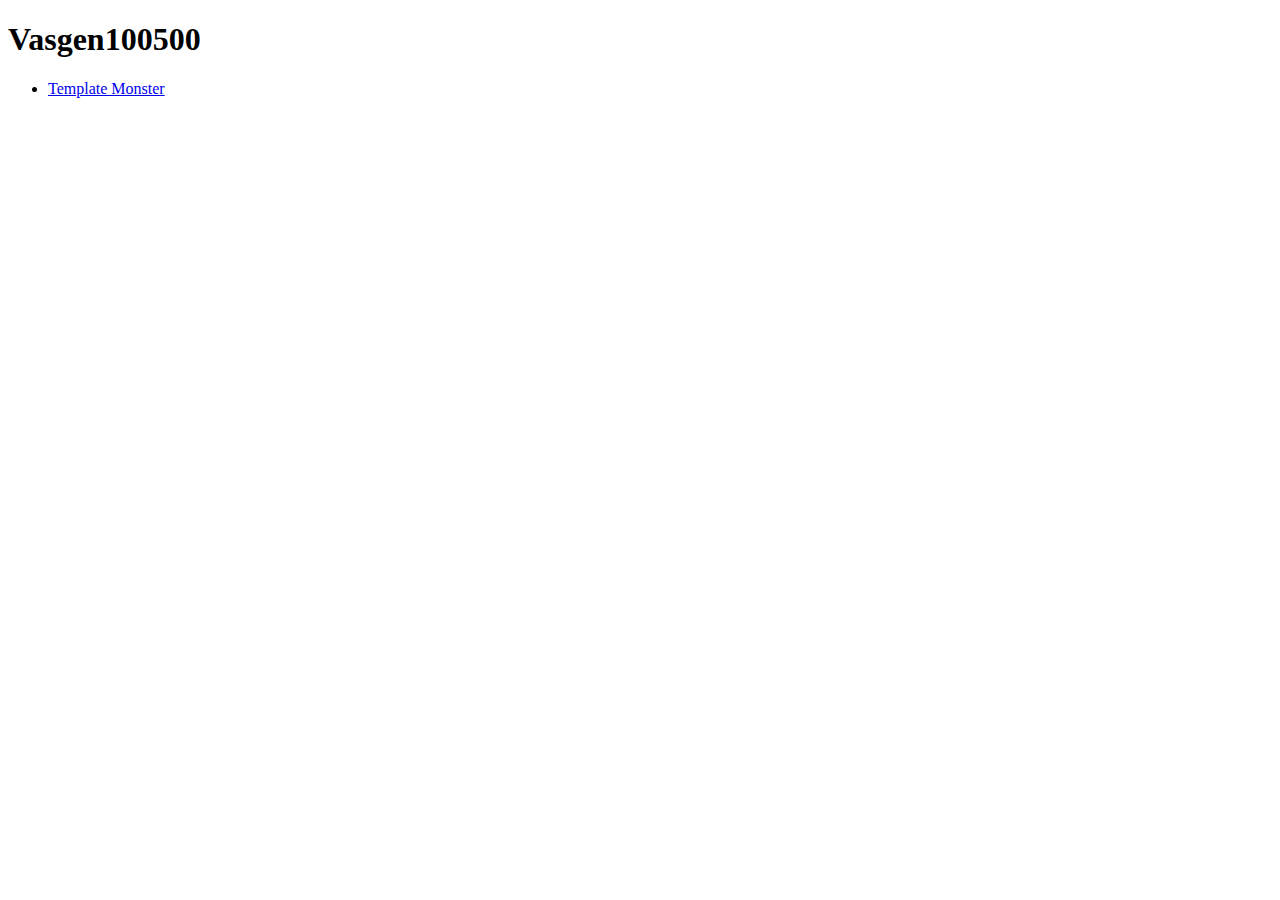
<file: index.html>
<!DOCTYPE html>
<html lang="en">
<head>
    <meta charset="UTF-8">
    <title>Vasgen100500</title>
</head>
<body>
    <h1>Vasgen100500</h1>
    <ul>
        <li>
            <a href="./TemplateMonster/main.html">Template Monster</a>
        </li>
    </ul>
</body>
</html>
</file>
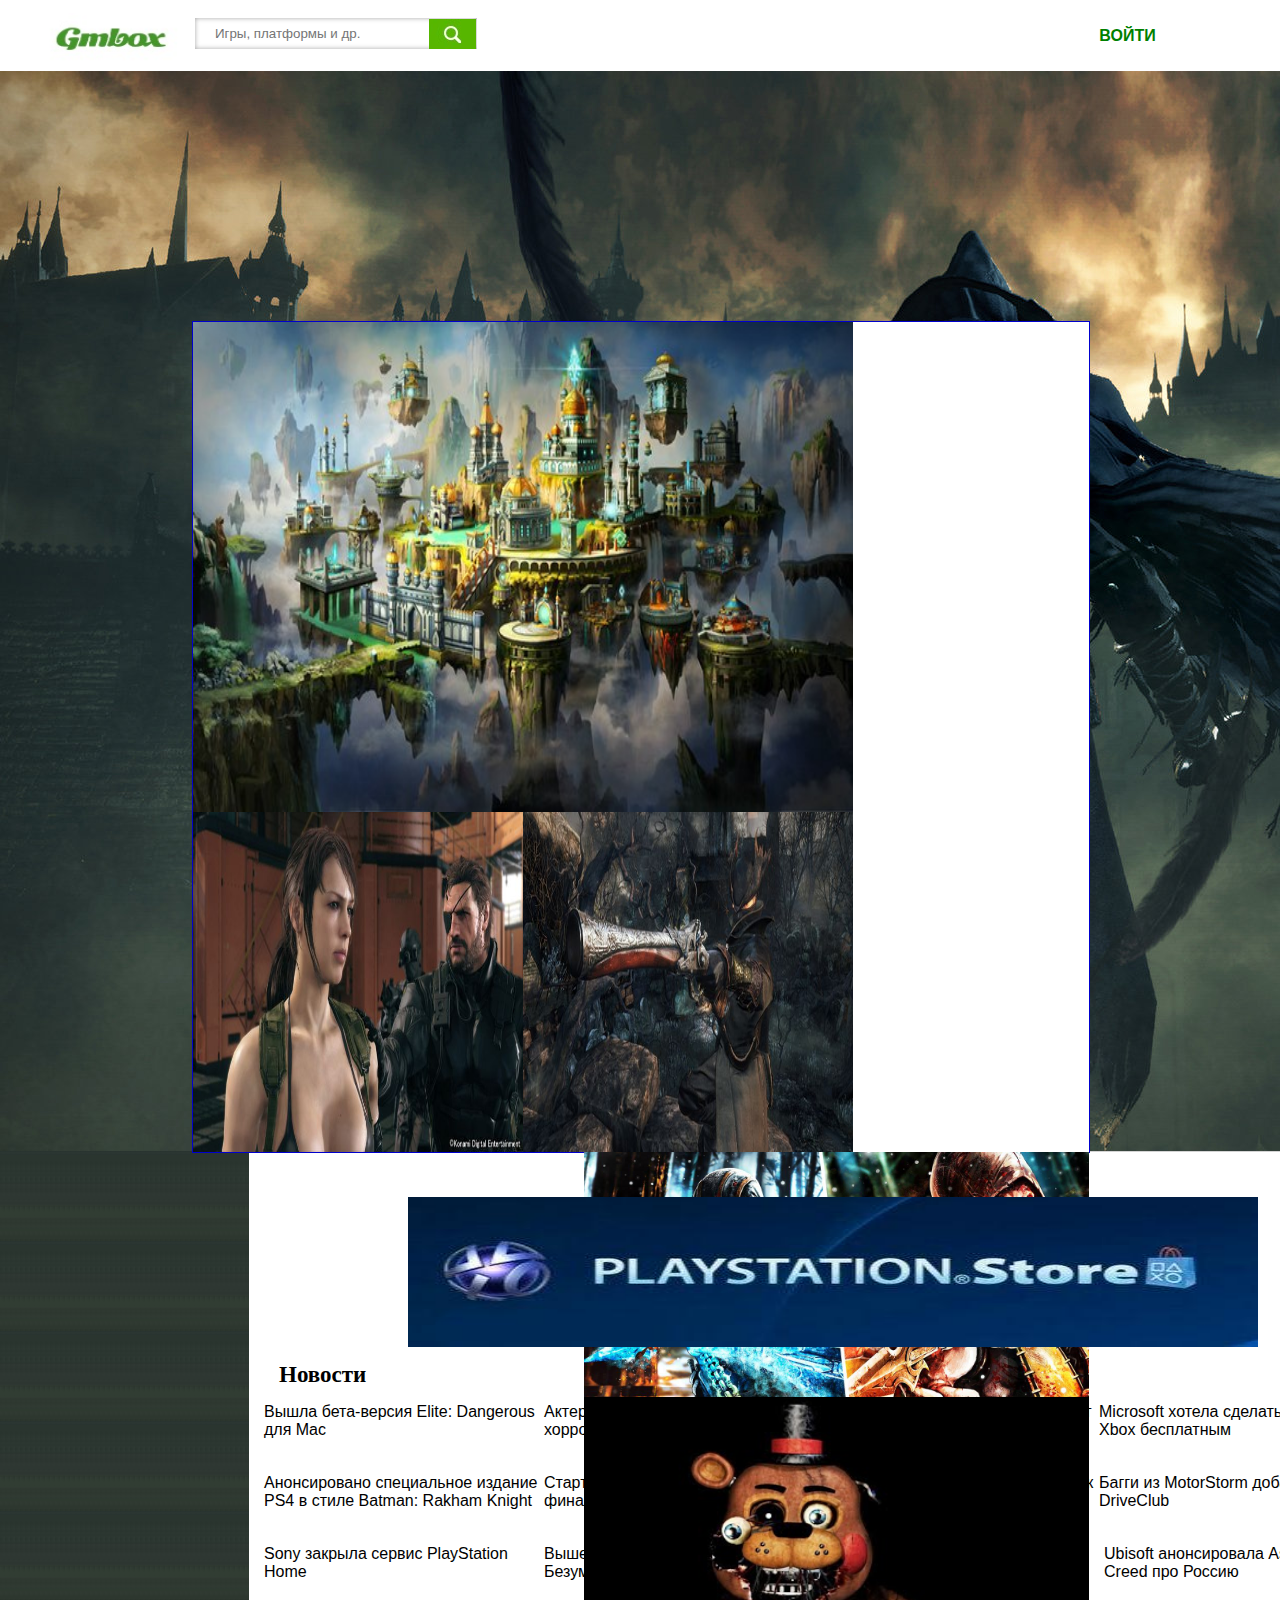
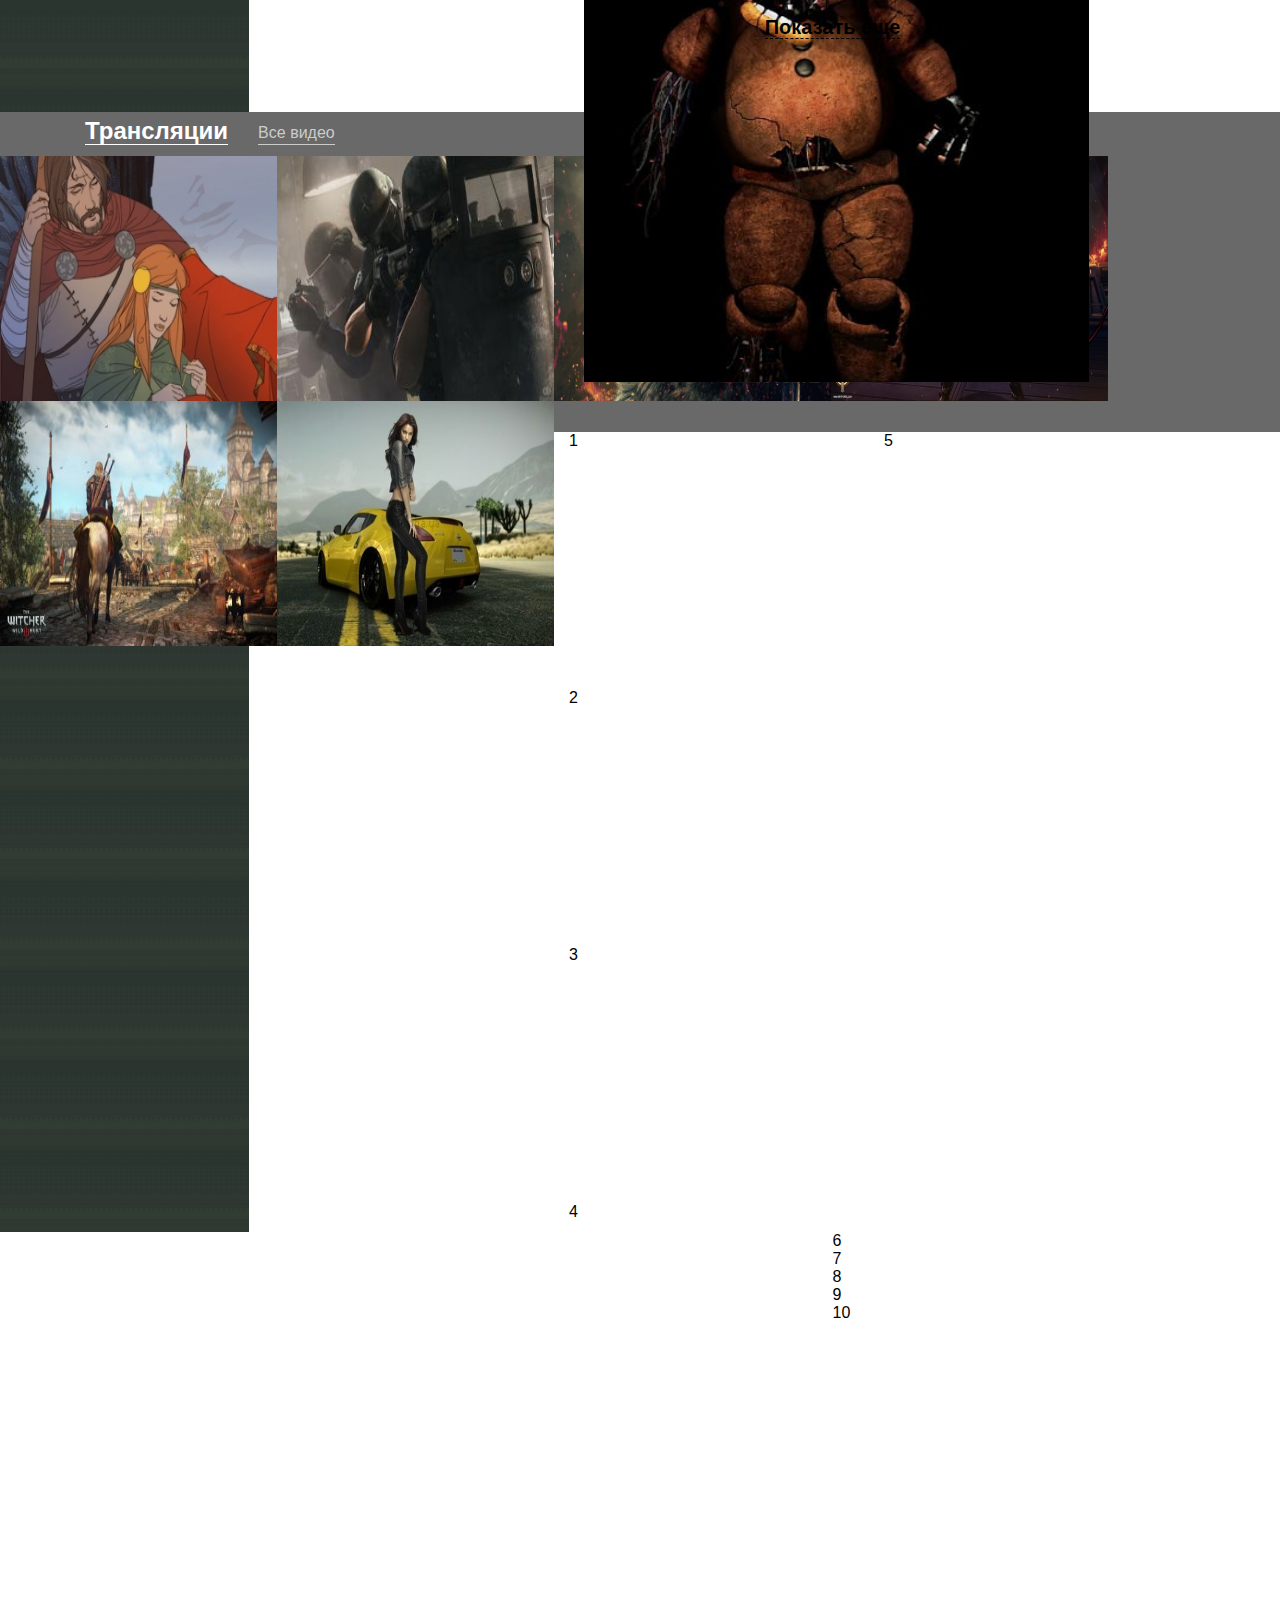
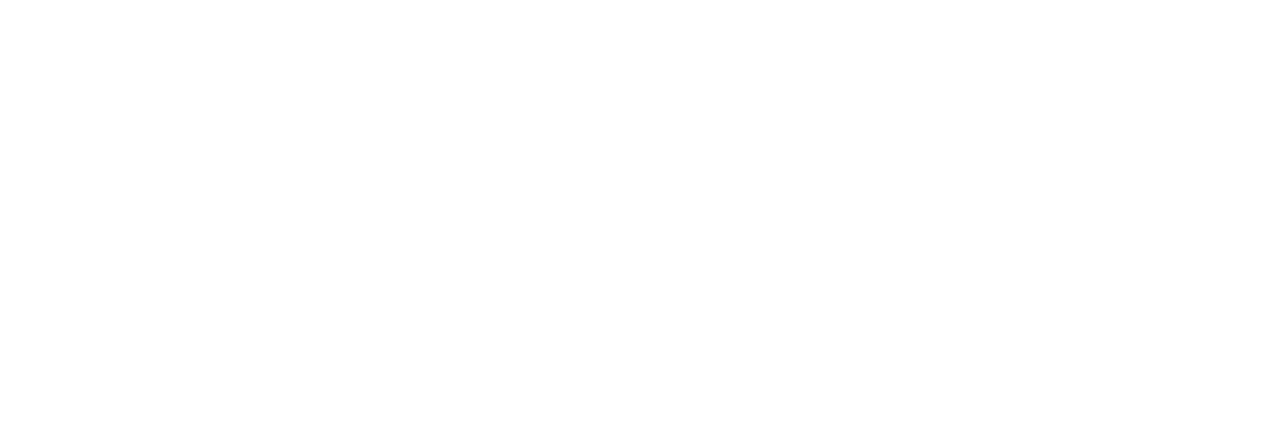
<file: html/kirka.html>
<!DOCTYPE html PUBLIC "-//W3C//DTD XHTML 1.0 Transitional//EN" "http://www.w3.org/TR/xhtml1/DTD/xhtml1-transitional.dtd">
<html>
<head>
<link rel="stylesheet" type="text/css" href="../styles/style.css" />
<meta http-equiv="Content-Type" content="text/html; charset=utf-8" />
<title>gmbox.ru</title>
</head>
<body>
    <div class="header">
        <div class="left">
        <div class="logo"><img src="../img/logo.jpg" /></div>
    </div>
        <div class="cent">
        <div class="form">
            <input type="search" placeholder="Игры, платформы и др." name="q">
            <input type="submit" value="">
        </div>
    </div>
    <div class="right">
        <div class="button"><a href="#">ВОЙТИ</a></div>
    </div>
    </div>
<div class="little-body">
    <div class="body">
    <div class="frm">
        <div class="content-form">
            <div class="c1">
                <div class="b1"><img src="../img/heroes.jpg" /></div>
                <div class="b2"><img src="../img/mgs.jpg"/></div>
                <div class="b3"><img src="../img/bb.jpg" /></div>
            </div>
            <div class="c2">
                <div class="b4"><img src="../img/mk.jpg" /></div>
                <div class="b5"><img src="../img/fred.jpg" /></div>
            </div>
        </div>
    </div>
    </div>
    </div>
    <div class="mid">
        <div class="ul">
            <div class="bot"><img src="../img/ps.jpg" /></div>
            <p>Новости</p>
                <div class="li_1">Вышла бета-версия Elite: Dangerous для Mac</div>
                <div class="li_2">Актеры из Silent Hill 2 озвучат героев хоррора Forgotten Memories</div>
                <div class="li_3">EB Games рассказала, когда выйдут дополнения к Mortal Kombat X</div>
                <div class="li_4">Microsoft хотела сделать первый Xbox бесплатным</div>
                <div class="li_5">Анонсировано специальное издание PS4 в стиле Batman: Rakham Knight</div>
                <div class="li_6">Стартовал закрытый бета-тест финальной главы Stacraft 2</div>
                <div class="li_7">Меч предназначения в игре Ведьмак 3: Дикая охота</div>
                <div class="li_8">Багги из MotorStorm добавили в DriveClub</div>
                <div class="li_9">Sony закрыла сервис PlayStation Home</div>
                <div class="li_10">Вышел финальный трейлер фильма Безумный Макс: Дорога ярости</div>
                <div class="li_11">World of Tanks: Xbox 360 Edition вышла на околоземную орбиту</div>
                <div class="li_12">Ubisoft анонсировала Assassin's Creed про Россию</div>
            <div class="show"><a href="#">Показать еще</a></div>
            </div>
        <div class="continue">
            <div class="tform">
                <div class="text_1"><a href="#">Трансляции</a></div>
                <div class="text_2"><a href="#">Все видео</a></div>
            </div>
            <div class="pictures">
                <div class="archive"><img src="../img/img.jpg" /></div>
                <div class="archive"><img src="../img/img_2.jpg" /></div>
                <div class="archive"><img src="../img/img_3.jpg" /></div>
                <div class="archive"><img src="../img/img_4.jpg" /></div>
                <div class="archive"><img src="../img/img_5.jpg" /></div>
                <div class="archive"><img src="../img/img_6.jpg" /></div>
            </div>
        </div>
        </div>
    <div class="next_body">
        <div class="ul_2">
            <div class="left_column">
                <div class="show_1">1</div>
                <div class="show_2">2</div>
                <div class="show_3">3</div>
                <div class="show_4">4</div>
                <div class="show_5">5</div>
            </div>
            <div class="right_column">
                <div class="show_6">6</div>
                <div class="show_7">7</div>
                <div class="show_8">8</div>
                <div class="show_9">9</div>
                <div class="show_10">10</div>
            </div>
        </div>
    </div>
    </div>
</div>
</body>
</html>
</file>
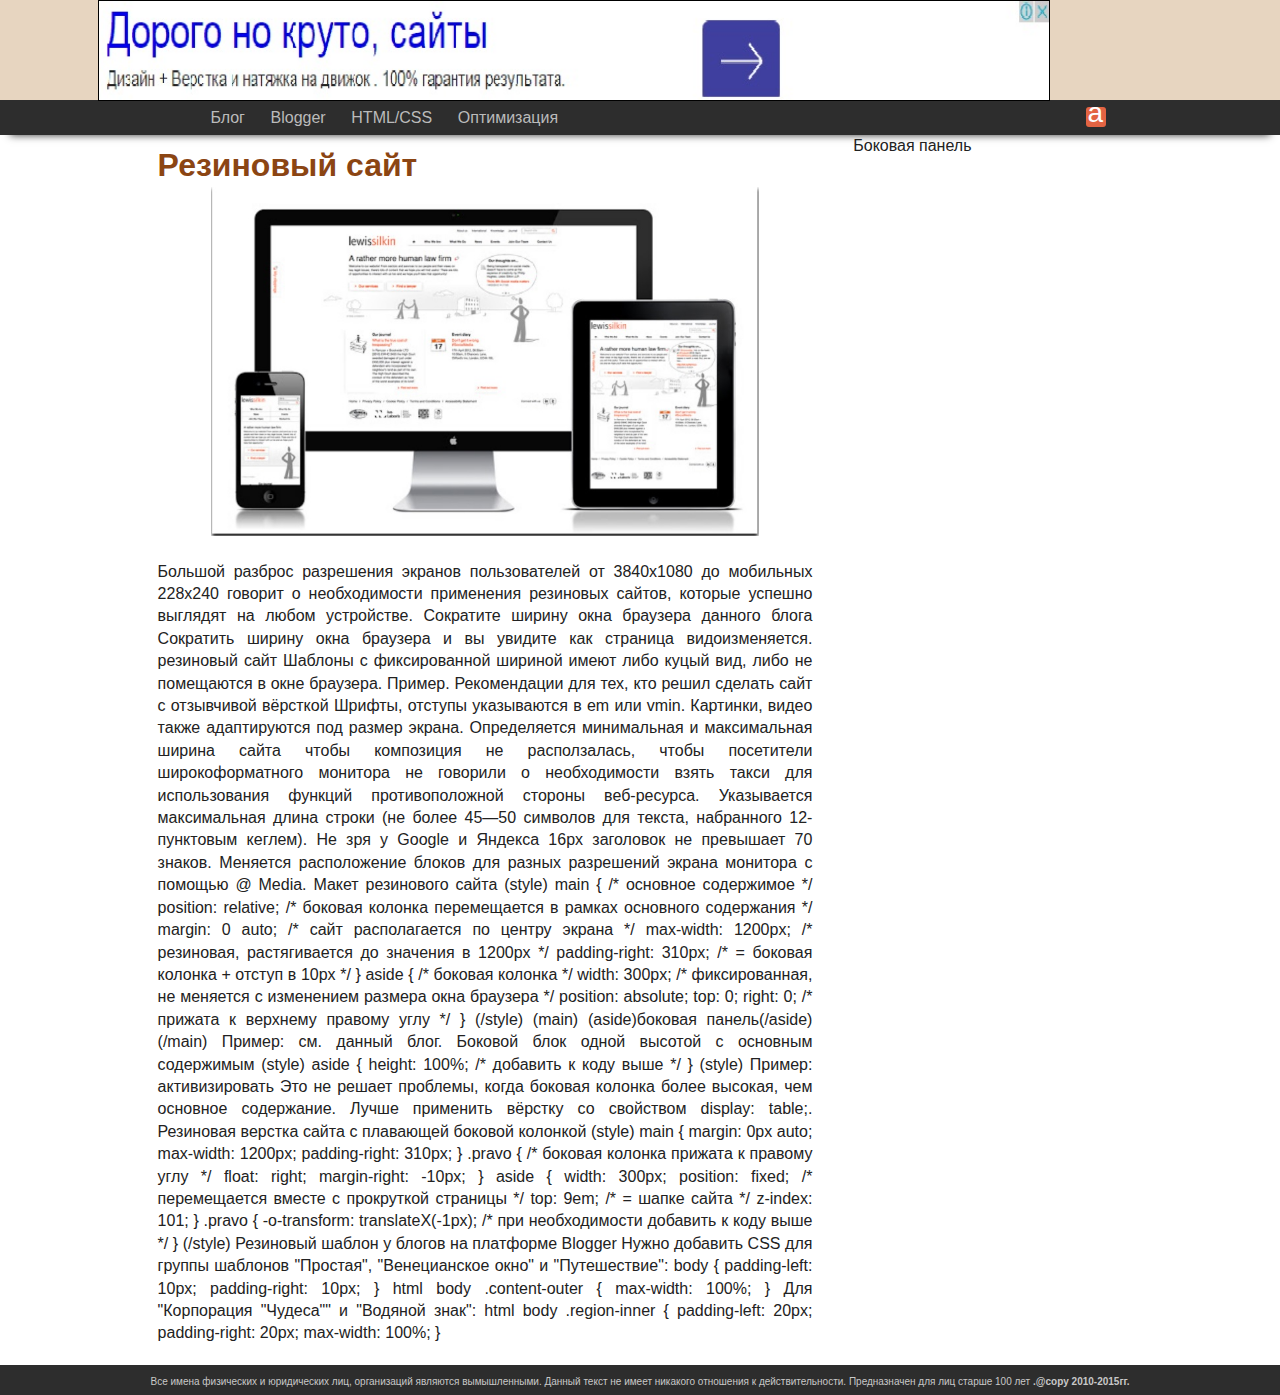
<file: html/practic.html>
<!DOCTYPE html PUBLIC "-//W3C//DTD XHTML 1.0 Transitional//EN" "http://www.w3.org/TR/xhtml1/DTD/xhtml1-transitional.dtd">
<html>
<head>
<link rel="stylesheet" type="text/css" href="../styles/styles.css"     />
<link rel="stylesheet" type="media/screen" href="../styles/styles.css" />
<meta http-equiv="Content-Type" content="text/html; charset=utf-8"     />
<meta name="viewport" content="width=device-width, initial-scale=1.0">
<title>practic</title>
</head>
<body>
<div class="mine_body">
    <div class="header">
        <div class="header_section">
            <div class="section_left">
                <a href="*">Шпаргалка <br>блоггера</br></a>
            </div>
        <div class="show">
            <img src="../img/show.jpg" />
            </div>
        </div>
    </div>

    <div class="main">
        <div class="main_section">
            <div class="blog">
                <h1>Резиновый сайт</h1>
                <div class="image_screen">
                    <img src="../img/screen.jpg" />
                </div>
                Большой разброс разрешения экранов пользователей от 3840x1080 до мобильных 228x240 говорит о необходимости применения резиновых сайтов, которые успешно выглядят на любом устройстве. Сократите ширину окна браузера данного блога Сократить ширину окна браузера и вы увидите как страница видоизменяется. резиновый сайт Шаблоны с фиксированной шириной имеют либо куцый вид, либо не помещаются в окне браузера. Пример.

                Рекомендации для тех, кто решил сделать сайт с отзывчивой вёрсткой

                Шрифты, отступы указываются в em или vmin.
                Картинки, видео также адаптируются под размер экрана.
                Определяется минимальная и максимальная ширина сайта чтобы композиция не расползалась, чтобы посетители широкоформатного монитора не говорили о необходимости взять такси для использования функций противоположной стороны веб-ресурса.
                Указывается максимальная длина строки (не более 45—50 символов для текста, набранного 12-пунктовым кеглем). Не зря у Google и Яндекса 16px заголовок не превышает 70 знаков.
                Меняется расположение блоков для разных разрешений экрана монитора с помощью @ Media.
                Макет резинового сайта

                (style)
                    main { /* основное содержимое */
                        position: relative; /* боковая колонка перемещается в рамках основного содержания */
                        margin: 0 auto; /* сайт располагается по центру экрана */
                        max-width: 1200px; /* резиновая, растягивается до значения в 1200px */
                        padding-right: 310px; /* = боковая колонка + отступ в 10px */
                    }
                    aside { /* боковая колонка */
                        width: 300px; /* фиксированная, не меняется с изменением размера окна браузера */
                        position: absolute; top: 0; right: 0; /* прижата к верхнему правому углу */
                    }
                    (/style)

                (main)
                    (aside)боковая панель(/aside)
                (/main)
                Пример: см. данный блог.

                Боковой блок одной высотой с основным содержимым

                (style)
                    aside {
                        height: 100%; /* добавить к коду выше */
                    }
                    (style)
                Пример: активизировать

                Это не решает проблемы, когда боковая колонка более высокая, чем основное содержание. Лучше применить вёрстку со свойством display: table;.

                Резиновая верстка сайта с плавающей боковой колонкой

                (style)
                    main {
                        margin: 0px auto;
                        max-width: 1200px;
                        padding-right: 310px;
                    }
                    .pravo { /* боковая колонка прижата к правому углу */
                        float: right;
                        margin-right: -10px;
                    }
                    aside {
                        width: 300px;
                        position: fixed; /* перемещается вместе с прокруткой страницы */
                        top: 9em; /* = шапке сайта */
                        z-index: 101;
                    }

                    .pravo {
                        -o-transform: translateX(-1px); /* при необходимости добавить к коду выше */
                    }
                (/style)
                Резиновый шаблон у блогов на платформе Blogger

                Нужно добавить CSS для группы шаблонов "Простая", "Венецианское окно" и "Путешествие":

                body {
                padding-left: 10px;
                padding-right: 10px;
                }
                html body .content-outer {
                max-width: 100%;
                }
                Для "Корпорация "Чудеса"" и "Водяной знак":
                html body .region-inner {
                padding-left: 20px;
                padding-right: 20px;
                max-width: 100%;
                }
            </div>
                <nav>
                    <div class="ul">
                        <div class="li"><a href="*"> Блог </a></div>
                        <div class="li"><a href="*"> Blogger </a></div>
                        <div class="li"><a href="*"> HTML/CSS </a></div>
                        <div class="li"><a href="*"> Оптимизация </a></div>
                    </div>
                </nav>

        </div>
        <div class="aside">

            <a>Боковая панель</a>

        <div class="sidebar_section">

            <a class="link">a</a>

        </div>

        </div>
</div>
<div class="footer">
    <div class="copyright">
        Все имена физических и юридических лиц, организаций являются вымышленными. Данный текст не имеет никакого отношения к действительности. Предназначен для лиц старше 100 лет <b>.@copy 2010-2015гг.</b>
    </div>
</div>
</body>
</html>
</file>
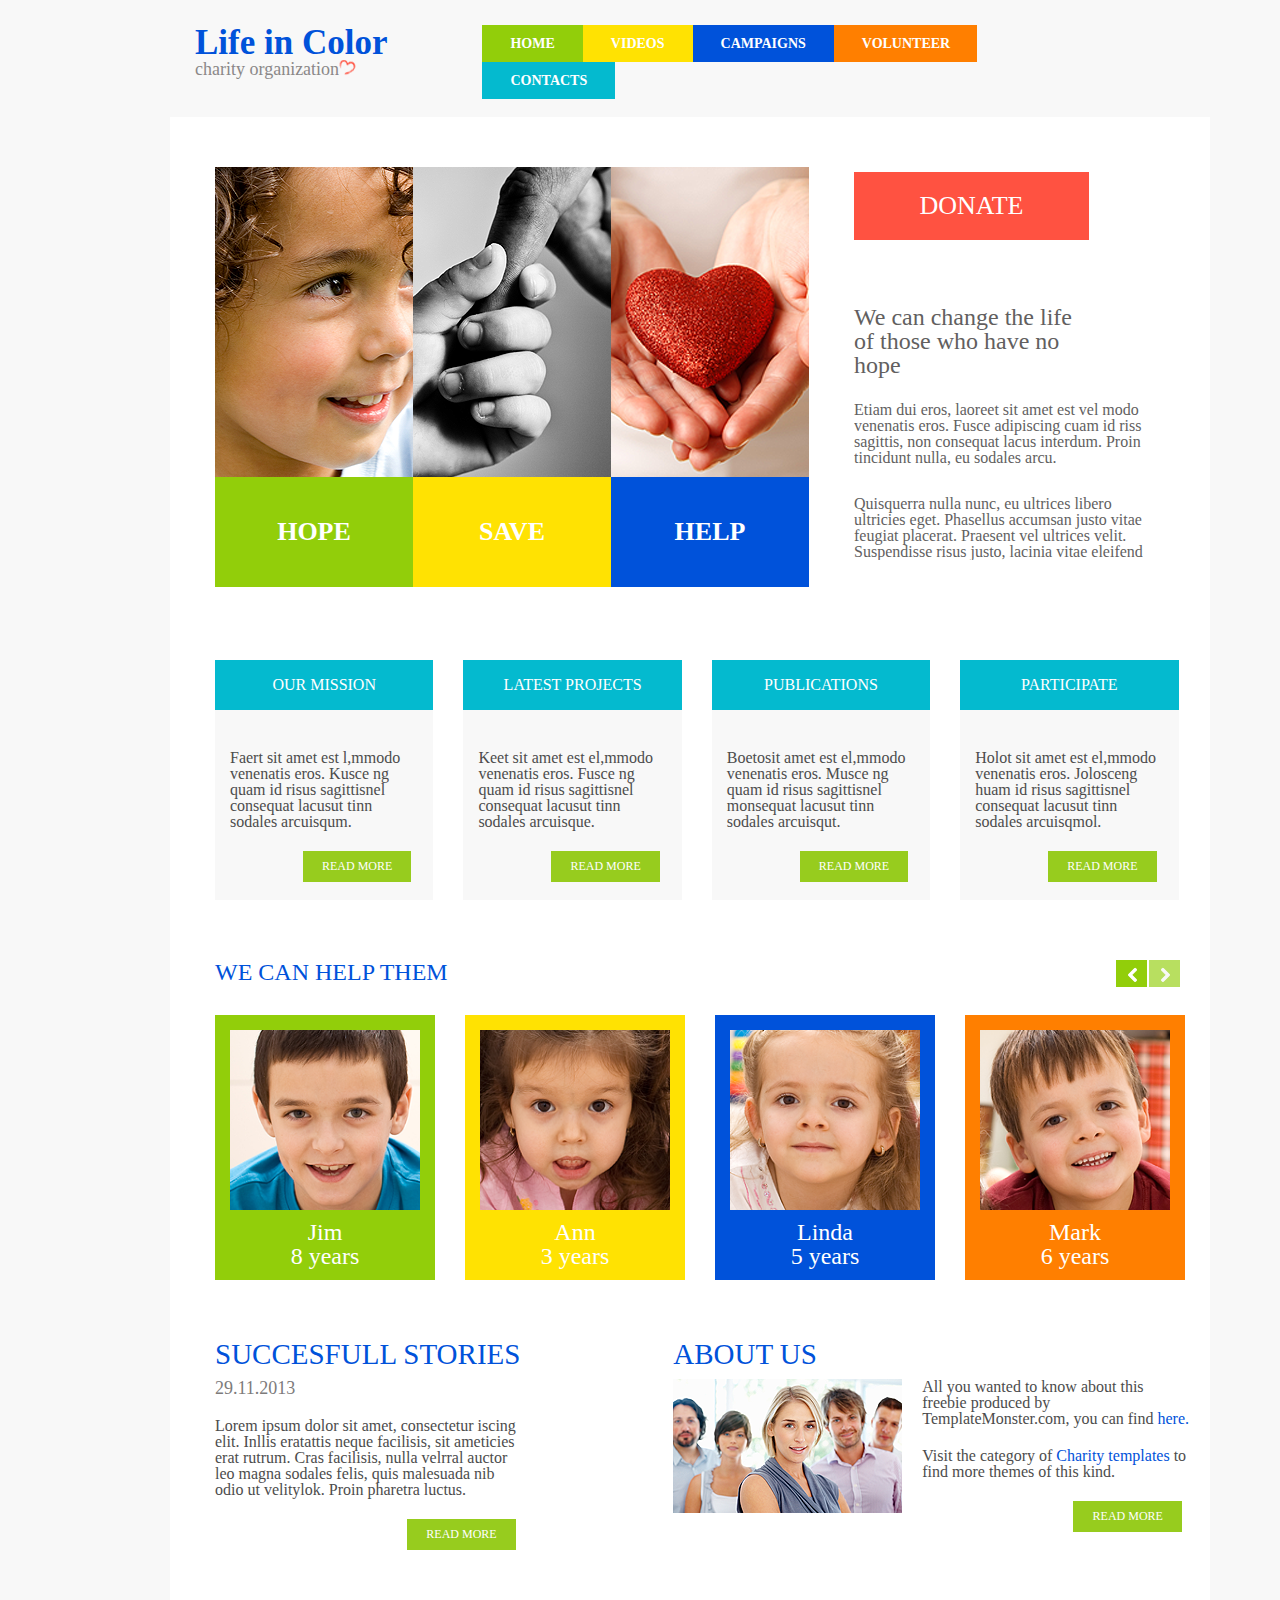
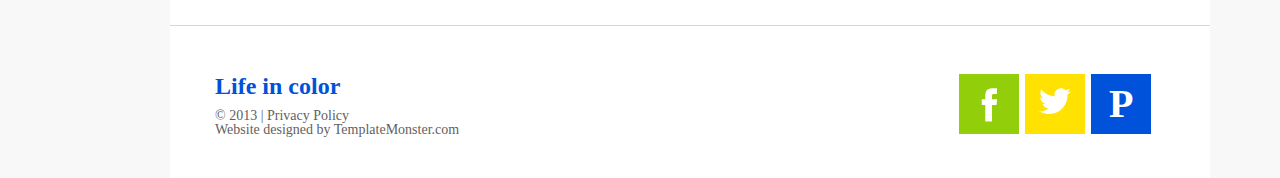
<file: TemplateMonster/main.html>
<!DOCTYPE html>
<html>
<head>
<title>Main CSS</title>
<meta name="viewport" content="width=device-width, initial-scale=1.0" />
<link rel="stylesheet" type="text/css" href="css/grid.css" />
<meta charset="utf-8" />
</head>
<body>

<div class="container">
    <div class="header">
        <div class="logo">Life in Color<br><span>charity organization<img src="img/header_heart.png" /></span></div>
        <div class="header_menu">
        <ul>
            <li><a href="#">Home</a></li>
            <li><a href="#">Videos</a></li>
            <li><a href="#">Campaigns</a></li>
            <li><a href="#">Volunteer</a></li>
            <li><a href="#">Contacts</a></li>
        </ul>
        </div>
    </div>
    <div class="body">
        <div class="commercial">
        <ul>
            <li><img src="img/header_img_1.png" /><a href="#">Hope</a></li>
            <li><img src="img/header_img_2.png" /><a href="#">Save</a></li>
            <li><img src="img/header_img_3.png" /><a href="#">Help</a></li>
        </ul>
        </div>
        <div class="donate">
            <div class="body_but"><a href="#">Donate</a></div>
            <div class="body_commercial">
                <h1>We can change the life<br>of those who have no<br>hope</h1>
                <p>Etiam dui eros, laoreet sit amet est vel modo<br>venenatis eros. Fusce adipiscing cuam id riss<br>sagittis, non consequat lacus interdum. Proin<br>tincidunt nulla, eu sodales arcu.</p>
                <p>Quisquerra nulla nunc, eu ultrices libero<br>ultricies eget. Phasellus accumsan justo vitae<br>feugiat placerat. Praesent vel ultrices velit.<br>Suspendisse risus justo, lacinia vitae eleifend</p>
            </div>
        </div>
        <div class="body_nav">
            <div class="container_section">
                <h2>Our Mission</h2>
                <p>Faert sit amet est l,mmodo venenatis eros. Kusce ng quam id risus sagittisnel consequat lacusut tinn sodales arcuisqum.</p>
                <a href="#">Read more</a>
            </div>

            <div class="container_section">
                <h2>Latest Projects</h2>
                <p>Keet sit amet est el,mmodo venenatis eros. Fusce ng quam id risus sagittisnel consequat lacusut tinn sodales arcuisque.</p>
                <a href="#">Read more</a>
            </div>

            <div class="container_section">
                <h2>Publications</h2>
                <p>Boetosit amet est el,mmodo venenatis eros. Musce ng quam id risus sagittisnel monsequat lacusut tinn sodales arcuisqut.</p>
                <a href="#">Read more</a>
            </div>

            <div class="container_section">
                <h2>Participate</h2>
                <p>Holot sit amet est el,mmodo venenatis eros. Jolosceng huam id risus sagittisnel consequat lacusut tinn sodales arcuisqmol.</p>
                <a href="#">Read more</a>
            </div>
        </div>
        <div class="kids">
            <h2>We can help them</h2>
            <div class="arrows">
            <a href="#"><img src="img/cont_left.png"   /></a>
            <a href="#"><img src="img/cont_right.png" /></a>
            </div>
            <div class="body_nav">
                <div class="navigation_section"><img src="img/face_Jim.png"/><a href="#">Jim<br>8 years</a></div>
                <div class="navigation_section"><img src="img/face_Ann.png"/><a href="#">Ann<br>3 years</a></div>
                <div class="navigation_section"><img src="img/face_Linda.png"/><a href="#">Linda<br>5 years</a></div>
                <div class="navigation_section"><img src="img/face_Mark.png"/><a href="#">Mark<br>6 years</a></div>
            </div>
        </div>
        <div class="cont_nav">
            <div class="container_section_left">
                <h2>Succesfull stories</h2>
                <p><strong>29.11.2013</strong></p>
                <p>Lorem ipsum dolor sit amet, consectetur iscing elit. Inllis eratattis neque facilisis, sit ameticies erat rutrum. Cras facilisis, nulla velrral auctor leo magna sodales felis, quis malesuada nib odio ut velitylok. Proin pharetra luctus.</p>
                <a href="#">Read more</a>
            </div>
            <div class="container_section_right">
                <h2>About us</h2>
                <img src="img/cont_faces.png"/>
                <p>All you wanted to know about this freebie produced by TemplateMonster.com, you can find <a href="#">here.</a></p>
                <p>Visit the category of <a href="#">Charity templates</a> to find more themes of this kind.</p>
                <div class="linked"><a href="#">Read more</a></div>
            </div>
        </div>
    </div>
    <div class="footer">
        <div class="footer_copyrights">
            <h2>Life in color</h2>
            <p>&copy 2013 | Privacy Policy<br> Website designed by TemplateMonster.com</p>
        </div>
        <div class="footer_navigation">
            <a href="#"><img src="img/link_1.png"/></a>
            <a href="#"><img src="img/link_2.png"/></a>
            <a href="#">P</a>
        </div>
    </div>
</div>

</body>
</html>
</file>
<file: styles/style.css>
*{
    margin: 0;
    padding: 0;
}
body{
    max-width:100%;
    font-family: 'PT Sans', sans-serif; /* Шрифт*/
    font-size: 16px;
    }
.header{
    width: 100%;
    height: 45px;
    padding: 13px 0;
}
.left, .right {
    width: 75px;
    float: left;
    padding: 0 15px;
}
.left{
    width: 180px;
    height: 40px;
    padding-right: 0px;
    margin-left: 5px;
    padding-left: 10px;
}
.logo{
    height: 40px;
    cursor: pointer;
}
.logo img{
    width: 200px;
    height: 60px;
    margin-left: 0px;
}
.cent{
    width: 300px;
    height: 40px;
    padding-bottom: 0;
    float: left;
}
.right{
    height: 40px;
    text-align: center;
    vertical-align: bottom;
    float: right;
    margin-right: 100px;
    margin-left: 0px;
}
.form{
    width: 282px;
    height: 31px;
    box-shadow: inset 0 0 5px rgba(0,0,0,0.35);
    float: left;
    margin: 5px auto;
}
input[type="search"]{
    border: none;
    outline: none;
    width: 224.5px;
    vertical-align: middle;
    margin: 0px;
    margin-left: 5px;
    padding: 0 15px;
}
input[type="submit"]{
    width: 48px;
    height: 31px;
    border: none;
    background: url(../img/lup.jpg) no-repeat 50% 50%;
    cursor: pointer;
    vertical-align: middle;
}
.button{
    margin: 0px auto;
    line-height: 45px;
    text-align: center;
}
.button a{
    height: 45px;
    color: green;
    font-weight: bold;
    vertical-align: middle;
    text-align: center;
    text-decoration: none;
}
.button a:hover{
    color: #00FF00;
}
.right .button a{
    vertical-align: middle;
}
.frm{
    margin: 0px auto;
    height: 830px;
    width: 70%;
}
.content-form{
    width: 100%;
    height: 100%;
    text-align: center;
    vertical-align: bottom;
    margin: 0px auto;
    display: inline-block;
    background-color: #fff;
    border: 1px solid #0000CD;
}
.content-form a{
    font-family: "PT Sans";
    font-weight: 700;
    font-size: 100%;
    text-transform: uppercase;
    color: black;
    cursor: pointer;
}
.content-form a:hover{
    text-decoration: none;
}
.little-body{
    display: inline-block;
    height: 100%;
    max-width: 100%;
    width: 100%;
    background-image: url("../img/bb_1.jpg");
    background-attachment: scroll;
    background-repeat: no-repeat ;
    cursor: pointer;
}
.body{
    margin-top: 250px;
    height: 100%;
}
.c1{
    width: 582px;
    height: 100%;
    float: left;
}
.c2{
    width: 505px;
    height: 100%;
    float: right;
}
.b1{
    width: 660px;
    height: 490px;
    float: left;
}
.b1 img{
    max-width: 100%;
    height: 490px;
}
.b2{
    width: 330px;
    height: 245px;
    float: left;
}
.b2 img{
    max-width: 100%;
    height: 340px;
    float: left;
}
.b3{
    width: 252px;
    height: 245px;
    float: right;
}
.b3 img{
    max-width: 131%;
    height: 340px;
}
.b4{
    height: 245px;
    width: 505px;
}
.b4 img{
    height: 284px;
    max-width: 100%;
}
.b5{
    height: 586px;
    width: 505px;
}
.b5 img{
    height: 585px;
    width: 505px;
}
.mid{
    max-width: 100%;
    height: 100%;
    background-image: url("../img/bb_1.1.jpg");
    background-attachment: scroll;
    background-repeat: repeat;
}
.bot{
    width: 850px;
    height: 150px;
    margin: 0px auto;
    text-align: center;
    background-color: white;
    padding: 15px;
    cursor: pointer;
}
.bot img{
    width: 850px;
    height: 150px;
}
.ul{
    border-top: 1px solid #D3D3D3;
    background-color: white;
    width: 1137px;
    height: 500px;
    padding-top: 30px;
    padding-right: 15px;
    padding-bottom: 30px;
    padding-left: 15px;
    margin-top: 0px;
    margin-right: 249px;
    margin-bottom: 0px;
    margin-left: 249px;
    vertical-align: middle;
}
.ul p{
    font-weight: bold;
    font-size: 23px;
    font-family: 'PT Sans';
    letter-spacing: 0px;
    margin-top: 0px;
    margin-right: 15px;
    margin-bottom: 15px;
    margin-left: 15px;
}
.li_1{
    width: 275px;
    height: 71px;
    margin-right: 5px;
    float: left;
}
.li_1:hover{
    background-color: #F5F5F5;
    cursor: pointer;
}
.li_2{
    width: 275px;
    height: 71px;
    margin-right: 0px;
    float: left;
}
.li_2:hover {
    background-color: #F5F5F5;
    cursor: pointer;
}
.li_3{
    width: 275px;
    height: 71px;
    margin-right: 5px;
    float: left;
}
.li_3:hover {
    background-color: #F5F5F5;
    cursor: pointer;
}
.li_4{
    width: 275px;
    height: 71px;
    margin-right: 5px;
    float: left;
}
.li_4:hover {
    background-color: #F5F5F5;
    cursor: pointer;
}
.li_5{
    width: 275px;
    height: 71px;
    margin-right: 5px;
    float: left;
}
.li_5:hover {
    background-color: #F5F5F5;
    cursor: pointer;
}
.li_6{
    width: 275px;
    height: 71px;
    margin-right: 0px;
    float: left;
}
.li_6:hover {
    background-color: #F5F5F5;
    cursor: pointer;
}
.li_7{
    width: 275px;
    height: 71px;
    margin-right: 5px;
    float: left;
}
.li_7:hover {
    background-color: #F5F5F5;
    cursor: pointer;
}
.li_8{
    width: 275px;
    height: 71px;
    margin-right: 5px;
    float: left;
}
.li_8:hover {
    background-color: #F5F5F5;
    cursor: pointer;
}
.li_9{
    width: 275px;
    height: 71px;
    margin-right: 5px;
    float: left;
}
.li_9:hover {
    background-color: #F5F5F5;
    cursor: pointer;
}
.li_10{
    width: 275px;
    height: 71px;
    margin-right: 5px;
    float: left;
}
.li_10:hover {
    background-color: #F5F5F5;
    cursor: pointer;
}
.li_11{
    width: 275px;
    height: 71px;
    margin-right: 5px;
    float: left;
}
.li_11:hover {
    background-color: #F5F5F5;
    cursor: pointer;
}
.li_12{
    width: 275px;
    height: 71px;
    margin-right: 5px;
    float: left;
}
.li_12:hover {
    background-color: #F5F5F5;
    cursor: pointer;
}
.show{
    text-align: center;
}
.show a{
    color: black;
    text-align: center;
    vertical-align: middle;
    font-size: 20px;
    font-weight: bold;
    border-bottom: 1px dashed black;
    text-decoration: none;
    margin: 20px 0px;
    letter-spacing: 0px;
}
.show a:hover{
    border: none;
}
.continue{
    max-width: 100%;
    min-width: 400px;
    height: 320px;
    background-color: #696969;
}
.pictures{                              /*Дописать к ссылкам код!*/
    vertical-align: middle;
    width: 100%;
    height: 245px;
    font-size: 100%;
}
.archive{
    width: 277px;
    height: 245px;
    float: left;
}
.archive img{
    max-width: 100%;
    height: 245px;
}
.tform{
    max-width: 1110px;
    height: 24px;
    margin: 20px auto;
    margin-top: 0px;
    padding: 0 30px;
    font-size: 100%;
}
.text_1{
    float: left;
    height: 32px;
    margin-top: 5px;
}
.text_1 a{
    height:32px;
    border-bottom: #fff solid 1px;
    color: #fff;
    font-size: 150%;
    font-weight: 700;
    margin-right: 30px;
    text-decoration: none;
}
.text_2{
    vertical-align: bottom;
    float: left;
    height: 32px;
    width: 107px;
    margin-top: 12px;
}
.text_2 a{
    width: 107px;
    height: 32px;
    border-bottom: #ccc solid 1px;
    color: #ccc;
    font-size: 100%;
    font-weight: 400;
    padding-bottom: 3px;
    margin-right: 30px;
    text-decoration: none;
    text-align: center;
    vertical-align: middle;
}
.next_body{
    max-width: 100%;
    min-width: 400px;
    max-height: 100%;
    background-image: url("../img/bb_1.1.jpg");
}
.ul_2{
    width: 1167px;
    max-height: 100%;
    height: 800px;
    margin-left: 249px;
    margin-right: 249px;
    background-color: #fff;
}
.left_column{
    width: 50%;
    float: left;
    height: 100%;
}
.right_column{
    width: 50%;
    float: right;
    height: 100%;
}
.show_1{
    width: 300px;
    height: 222px;
    margin-top: 0px;
    margin-left: 15px;
    margin-right: 15px;
    margin-bottom: 35px;
    float: left;
}
.show_2{
    width: 300px;
    height: 222px;
    margin-top: 0px;
    margin-left: 15px;
    margin-right: 15px;
    margin-bottom: 35px;
    float: left;
}
.show_3{
    width: 300px;
    height: 222px;
    margin-top: 0px;
    margin-left: 15px;
    margin-right: 15px;
    margin-bottom: 35px;
    float: left;
}
.show_4{
    width: 300px;
    height: 222px;
    margin-top: 0px;
    margin-left: 15px;
    margin-right: 15px;
    margin-bottom: 35px;
    float: left;
}
</file>
<file: styles/styles.css>
* {
    padding: 0;
    margin: 0;
}

.mine_body{

    height: 100%;      /*Высота контейнера*/

}

h1{
    color:      #8B4513;
    margin-bottom: 10px;
}
html body .content-outer{
    max-width: 100%;
}

html body .reigon-inner{
    padding-left: 20px;
    padding-right: 20px;
    max-width: 100%;
}

main{
    position: relative;
    margin: 0 auto;
    max-width: 1200px;
    padding-right: 310px;
}

aside{
    width: 300px;
    position: absolute;
    top: 0;
    right: 0;
}

.header{
    position: relative;
    max-width: 100%;
    height: 100px;
    border-bottom: 35px solid rgb(45, 45, 45);
    box-shadow: 0 10px 8px -10px rgba(0,0,0,.8);
    background: #e7d5c0;
    display: block;
    color: rgb(34, 34, 34);
    font: 100%/1.4em "Helvetica Neue",Helvetica,Arial,sans-serif;

}

.header_section{
    max-width: 70.158749%;
    height: 100px;
    margin: 0 auto;
    color: rgb(34, 34, 34);
    font: 100%/1.4em "Helvetica Neue",Helvetica,Arial,sans-serif;
}

.section_left{
    position: relative;
    width: 12.67857142857143%;
    float: left;
    display: table;
    height: 100px;
    color: rgb(34, 34, 34);
    font: 100%/1.4em "Helvetica Neue",Helvetica,Arial,sans-serif;
    margin-right: 20px;
}

.section_left a{
    display: table-cell;
    text-align: center;
    vertical-align: middle;
    font-size: 200%;
    font-weight: 900;
    line-height: 1;
    text-decoration: none;
    text-shadow: -1px -1px rgba(0,0,0,.5), 1px 1px rgba(255,255,255,.1);
    color: rgba(261, 243, 223, .4);
    cursor: pointer;
    white-space: pre;
}

.show{
    position: absolute;
    top: 0;
    right: 230px;
    overflow: hidden;
    border: 1px solid black;
    float: left;
    max-width: 950px;
    color: rgb(34, 34, 34);
    font: 100%/1.4em "Helvetica Neue",Helvetica,Arial,sans-serif;
    height: 99px;
}
.show img{
    height: 99px;
    max-width: 100%;
    cursor: pointer;
}

.blog{
    text-align: justify;
}

.blog img{
    max-width: 550px;
    height: 349px;
    padding-bottom: 25px;
}

.image_screen{
    text-align: center;
}

.main{
    height: 100%;
    position: relative;
    max-width: 51.158749%;
    margin: 0 auto;
    padding: 1.2em 310px 0 0;
    word-wrap: break-word;
    display: block;
    color: rgb(34, 34, 34);
    font: 100%/1.4em "Helvetica Neue",Helvetica,Arial,sans-serif;
}
.main_saction{
    max-width: 88.57142857142857%;
    float: left;
    line-height: 1.6em;
    display: block;
    word-wrap: break-word;
    color: rgb(34, 34, 34);
    font: 100%/1.4em "Helvetica Neue",Helvetica,Arial,sans-serif;
}

.aside{
    max-width: 27.8989880952381%;
    position:  absolute;
    top:   0;
    right: 0;
    height: 100%;
}
.aside:hover{
    background-color: #FA8072;
    cursor: pointer;
}

nav{
    height:   50px;
    position: absolute;
    top: -50px;
    color: rgb(34, 34, 34);
    font:  100%/1.4em "Helvetica Neue",Helvetica,Arial,sans-serif;
}

.ul{
    display: table;
    height: 35px;
    line-height: 35px;
    color: #fff;
    list-style-type: disc;
    -webkit-margin-before:  1em;
    -webkit-margin-after:   1em;
    -webkit-margin-start:   0px;
    -webkit-margin-end:     0px;
    -webkit-padding-start: 40px;
}

.li{
    display: table-cell;
    text-align: center;
    vertical-align: middle;
    padding: 0 .8em;
    line-height: 35px;
    color: #fff;
    font: 100%/1.4em "Helvetica Neue",Helvetica,Arial,sans-serif;
}

.li a{
    color: rgb(187, 187, 187);
    text-decoration: none;
    cursor: pointer;
    text-align: center;
    line-height: 35px;
    font: 100%/1.4em "Helvetica Neue",Helvetica,Arial,sans-serif;
}
.sidebar_section{
    width: 300px;
    height: 36px;
    display: block;
    color: rgb(34, 34, 34);
    font: 100%/1.4em "Helvetica Neue",Helvetica,Arial,sans-serif;
}
.link{
    position: absolute;
    right: .6em;
    top: -28px;
    font-size: 28px;
    height: 20px;
    width: 20px;
    background: #e36443;
    line-height: 12px;
    text-indent: 2px;
    display: inline-block;
    text-decoration: none;
    border-radius: 3px;
    color: #fff;
    cursor: pointer;
}

.footer{
    margin: 0 auto;
    height: 30px;
    display: block;
    margin-top: 2em;
    font-size: 10px;
    background: rgb(45, 45, 45);
    color: rgb(200, 200, 200);
    vertical-align: middle;
}

.copyright{
    line-height: 30px;
    width: 1200px;
    text-align: center;
    vertical-align: middle;
    margin: 0 auto;
    padding-top: 10px;
    max-width: 100%;
    display: block;
    font-size: 10px;
    font: 100%/1.4em "Helvetica Neue",Helvetica,Arial,sans-serif;

}

@media screen and (max-width: 600px){
    .show{
        display: none;
    }
    .aside{
        display: none;
    }
    .main{
        padding:0px;
        margin: 10px auto;
        text-align: center;
    }
    .main_saction{
        width: 100%;
        text-align: center;
        margin: 0 auto;
    }
    .blog{
        text-align: justify;
    }

    .blog img{
        max-width: 550px;
        height: 349px;
        padding-bottom: 25px;
    }
    .image_screen{
        text-align: center;
    }
    .blog{
        width: 100%;
        text-align: center;
        margin: 0 auto;
    }
    .section_left{
        width: 100%;
    }
    h1{
        color: blue;
        text-align: center;
    }
}
</file>
<file: TemplateMonster/css/grid.css>
/* http://meyerweb.com/eric/tools/css/reset/ 
   v2.0 | 20110126
   License: none (public domain)
*/
*{
    margin:  0;
    padding: 0;
}
html,
body,
div,
span,
applet,
object,
iframe,
h1,
h2,
h3,
h4,
h5,
h6,
p,
blockquote,
pre,
a,
abbr,
acronym,
address,
big,
cite,
code,
del,
dfn,
em,
img,
ins,
kbd,
q,
s,
samp,
small,
strike,
strong,
sub,
sup,
tt,
var,
b,
u,
i,
center,
dl,
dt,
dd,
ol,
ul,
li,
fieldset,
form,
label,
legend,
table,
caption,
tbody,
tfoot,
thead,
tr,
th,
td,
article,
aside,
canvas,
details,
embed,
figure,
figcaption,
footer,
header,
menu,
nav,
output,
ruby,
section,
summary,
time,
mark,
audio,
video {
  margin: 0;
  padding: 0;
  border: 0;
  font-size: 100%;
  font: inherit;
  vertical-align: top;
}
/* HTML5 display-role reset for older browsers */
article,
aside,
details,
figcaption,
figure,
footer,
header,
menu,
nav,
section {
  display: block;
}
body {
    line-height: 1;
    background-color: #f8f8f8;
}
ol,
ul {
  list-style: none;
}

.container{
    max-width: 100%;
}
.header{
    max-width: 100%;
    position: relative;
    height: 102px;
}
.logo{
    max-width: 21.425532%;
    margin-top: 25px;
    margin-left: 25px;
    cursor: pointer;
    float: left;
    background-repeat: no-repeat;
    font-weight: bold;
    font-size: 35px;
    color: #0052da;
}
.logo span{
    background-repeat: no-repeat;
    position: absolute;
    font-size: 18px;
    font-weight: normal;
    color: #8b8888;
}
.header_menu{
    max-width: 76.80851063829787%;
    float: left;
    list-style: none;
}
.header_menu ul{
    margin-top: 25px;
    margin-left: 95px;
}
.header_menu ul li{
    max-width: 22.806094%;
    line-height: 37px;
    float: left;
    text-decoration: none;
    font-weight: bold;
    font-size: 14px;
}
.header_menu ul li:nth-child(1){
    background-color: #92ce0a;
}
.header_menu ul li:nth-child(2){
    background-color: #ffe202;
}
.header_menu ul li:nth-child(3){
    background-color: #0052da;
}
.header_menu ul li:nth-child(4){
    background-color: #ff7f00;
}
.header_menu ul li:nth-child(5){
    background-color: #04bacf;
}
.header_menu ul li a{
    color: #fff;
    display: block;
    padding: 0 28px;
    text-decoration: none;
    text-transform: uppercase;
}
.header_menu ul li a:hover{
    line-height: 40px;
    box-shadow: 0 0 5px rgba(0,0,0,0.5);
}
.body{
    border-bottom: 1px solid #d8d5d5;
    float: left;
    position: relative;
    width: 1040px;
    margin-top: 15px;
    background-color: #fff;
    height: 100%;
}
.commercial{
    cursor: pointer;
    float: left;
    margin-top: 50px;
    margin-bottom: 45px;
    margin-left: 45px;
}
.commercial ul li{
    list-style: none;
    float: left;
}
.commercial ul li:nth-child(1){
    background-color: #92ce0a;
}
.commercial ul li:nth-child(2){
    background-color: #ffe202;
}
.commercial ul li:nth-child(3){
    background-color: #0052da;
}
.commercial ul li a{
    font-weight: bold;
    color: #fff;
    text-transform: uppercase;
    text-align: center;
    line-height: 110px;
    font-size: 26px;
    display: block;
    text-decoration: none;
    bottom: 35px;
}
.donate{
    margin-top: 50px;
    float:left;
    margin-bottom: 72px;
    margin-right: 45px;
}
.body_but{
    width: 235px;
    background-color: #ff5241;
    margin-left: 45px;
    margin-bottom: 25px;
    margin-top: 5px;
}
.body_but a{
    text-align: center;
    color: #fff;
    text-transform: uppercase;
    text-decoration: none;
    display: block;
    line-height: 68px;
    font-size: 26px;
}
.body_but a:hover{
    box-shadow: 0 0 5px rgba(0,0,0,0.5);
}
.body_commercial{
    margin-left: 45px;
}
.body_commercial h1{
    font-size: 24px;
    font-weight: normal;
    color: #625f5f;
    padding-bottom: 25px;
    padding-top: 40px;
}
.body_commercial p{
    color: #625f5f;
    font-size: 16px;
    padding-bottom: 0px;
    overflow: hidden;
}
.body_commercial p:nth-child(2){
    padding-bottom: 30px;
}
.container_section{
    height: 240px;
    margin-right: 15px;
    margin-left: 15px;
    margin-bottom: 60px;
    background-color: #f8f8f8;
    float: left;
    width: 21%;
}
.body .container_section:first-child{
    margin-left: 45px;
}
.container_section h2{
    line-height: 50px;
    background-color: #04bacf;
    text-transform: uppercase;
    color: #fff;
    text-align: center;
}
.container_section p{
    color: #4c4c4c;
    padding: 40px 15px 21px;
}
.container_section a{
    text-decoration: none;
    display: block;
    text-transform: uppercase;
    font-size: 12px;
    background-color: #97cc1e;
    color: #fff;
    line-height: 31px;
    text-align: center;
    margin-left: 88px;
    margin-right: 22px;
    margin-bottom: 19px;
}
.kids{
    margin-left: 30px;
    float: left;
    width: 100%;
}
.kids h2{
    font-weight: normal;
    float: left;
    font-size: 24px;
    padding-left: 15px;
    text-transform: uppercase;
    color: #0052da;
}
.arrows{
    float: right;
}
.kids .arrows a{
    float: left;
    display: block;
    background-color: #92ce0a;
    height: 27px;
    width: 31px;
}
.kids .arrows a:active{
    background-color: #b8df60;
}
.kids .arrows a:nth-child(1){
    margin-right: 2px;
    float: left;
}
.kids .arrows a:nth-child(2){
    background-color: #b8df60;
    margin-right: 60px;
}
.kids .arrows a img{
    margin: 7px 12px;
    background-repeat: no-repeat;
}
.body_nav{
    margin-top: 28px;
    float: left;
}
.navigation_section{
    margin-right: 15px;
    margin-left: 15px;
    margin-bottom: 60px;
    float: left;
    width: 220px;
    height: 265px;
}
.navigation_section img{
    margin-left: 15px;
    margin-top: 15px;
    width: 190px;
    height: 180px;
}
.navigation_section:nth-child(1){
    background-color: #92ce0a;
}
.navigation_section:nth-child(2){
    background-color: #ffe202;
}
.navigation_section:nth-child(3){
    background-color: #0052da;
}
.navigation_section:nth-child(4){
    background-color: #ff7f00;
}
.navigation_section a{
    padding-top: 10px;
    display: block;
    text-align: center;
    font-size: 24px;
    color: #fff;
    text-decoration: none;
}
.cont_nav{
    float: left;
    margin-left: 45px;
    margin-bottom: 65px;
}
.cont_nav h2{
    text-transform: uppercase;
    color: #0052da;
    font-size: 29px;
    padding-bottom: 10px;
}
.container_section_left strong{
    color: #7d7b7b;
    font-size: 18px;
}
.container_section_left{
    max-width: 39.01960784313725%;
    float: left;
    margin-right: 70px;
    height: 220px;
}
.container_section_left p{
    overflow: hidden;
    padding-bottom: 21px;
    padding-right: 80px;
    color: #4c4c4c;
}
.container_section_left a {
    width: 109px;
    text-decoration: none;
    display: block;
    text-transform: uppercase;
    font-size: 12px;
    background-color: #97cc1e;
    color: #fff;
    line-height: 31px;
    text-align: center;
    margin-left: 192px;
}
.container_section_right{
    float: left;
    max-width: 52.019608%;
    height: 220px;
}
.container_section_right img{
    float: left;
}
.container_section_right p{
    padding-left: 20px;
    padding-bottom: 21px;
    overflow: hidden;
    color: #4c4c4c;
}
.container_section_right a{
    text-decoration: none;
    color: #0052da;
}
.linked a{
    width: 109px;
    text-decoration: none;
    display: block;
    text-transform: uppercase;
    font-size: 12px;
    background-color: #97cc1e;
    color: #fff;
    line-height: 31px;
    text-align: center;
    margin-left: 400px;
}
.footer{
    width: 995px;
    display: inline-block;
    padding-left: 45px;
    padding-top: 48px;
    background-color: #ffffff;
}
.footer_copyrights,
.footer_navigation{
    float: left;
}
.footer_copyrights h2{
    color: #0052da;
    padding-bottom: 11px;
    font-weight: bold;
    font-size: 24px;
}
.footer_copyrights p{
    font-size: 14px;
    color: #625f5f;
    padding-bottom: 41px;
}
.footer_navigation{
    margin-left: 500px;
}
.footer_navigation a{
    width: 60px;
    margin-right: 6px;
    line-height: 60px;
    float: left;
    display: block;
    color: #fff;
    font-size: 40px;
    font-weight: bold;
    text-decoration: none;
    text-align: center;
}
.footer_navigation a:nth-child(1){
    background-color: #92ce0a;
}
.footer_navigation a:nth-child(2){
    background-color: #ffe202;
}
.footer_navigation a:nth-child(3){
    background-color: #0052da;
}
.footer_navigation img{
    margin-top: 14px;
}
.footer_navigation img:nth-child(2){
    margin-top: 14px;
    margin-left: 16px;
}
blockquote,
q {
  quotes: none;
}
blockquote:before,
blockquote:after,
q:before,
q:after {
  content: '';
  content: none;
}
table {
  border-collapse: collapse;
  border-spacing: 0;
}
.clearfix {
  *zoom: 1;
}
.clearfix:before,
.clearfix:after {
  display: table;
  content: "";
  line-height: 0;
}
.clearfix:after {
  clear: both;
}
.container .alpha {
  margin-left: 0px;
}
.container .omega {
  margin-right: 0px;
}
.row {
  margin-left: -20px;
  *zoom: 1;
}
.row:before,
.row:after {
  display: table;
  content: "";
  line-height: 0;
}
.row:after {
  clear: both;
}
[class*="grid_"] {
  float: left;
  min-height: 1px;
  margin-left: 20px;
}
.container {
  width: 940px;
}
.grid_12 {
  width: 940px;
}
.grid_11 {
  width: 860px;
}
.grid_10 {
  width: 780px;
}
.grid_9 {
  width: 700px;
}
.grid_8 {
  width: 620px;
}
.grid_7 {
  width: 540px;
}
.grid_6 {
  width: 460px;
}
.grid_5 {
  width: 380px;
}
.grid_4 {
  width: 300px;
}
.grid_3 {
  width: 220px;
}
.grid_2 {
  width: 140px;
}
.grid_1 {
  width: 60px;
}
.preffix_12 {
  margin-left: 980px;
}
.preffix_11 {
  margin-left: 900px;
}
.preffix_10 {
  margin-left: 820px;
}
.preffix_9 {
  margin-left: 740px;
}
.preffix_8 {
  margin-left: 660px;
}
.preffix_7 {
  margin-left: 580px;
}
.preffix_6 {
  margin-left: 500px;
}
.preffix_5 {
  margin-left: 420px;
}
.preffix_4 {
  margin-left: 340px;
}
.preffix_3 {
  margin-left: 260px;
}
.preffix_2 {
  margin-left: 180px;
}
.preffix_1 {
  margin-left: 100px;
}
.container {
  margin-right: auto;
  margin-left: auto;
  *zoom: 1;
  -webkit-box-sizing: border-box;
  -moz-box-sizing: border-box;
  box-sizing: border-box;
}
.container:before,
.container:after {
  display: table;
  content: "";
  line-height: 0;
}
.container:after {
  clear: both;
}
@media (min-width: 768px) and (max-width: 979px) {
  .row {
    margin-left: -20px;
    *zoom: 1;
  }
  .row:before,
  .row:after {
    display: table;
    content: "";
    line-height: 0;
  }
  .row:after {
    clear: both;
  }
  [class*="grid_"] {
    float: left;
    min-height: 1px;
    margin-left: 20px;
  }
  .container {
    width: 748px;
  }
  .grid_12 {
    width: 748px;
  }
  .grid_11 {
    width: 684px;
  }
  .grid_10 {
    width: 620px;
  }
  .grid_9 {
    width: 556px;
  }
  .grid_8 {
    width: 492px;
  }
  .grid_7 {
    width: 428px;
  }
  .grid_6 {
    width: 364px;
  }
  .grid_5 {
    width: 300px;
  }
  .grid_4 {
    width: 236px;
  }
  .grid_3 {
    width: 172px;
  }
  .grid_2 {
    width: 108px;
  }
  .grid_1 {
    width: 44px;
  }
  .preffix_12 {
    margin-left: 788px;
  }
  .preffix_11 {
    margin-left: 724px;
  }
  .preffix_10 {
    margin-left: 660px;
  }
  .preffix_9 {
    margin-left: 596px;
  }
  .preffix_8 {
    margin-left: 532px;
  }
  .preffix_7 {
    margin-left: 468px;
  }
  .preffix_6 {
    margin-left: 404px;
  }
  .preffix_5 {
    margin-left: 340px;
  }
  .preffix_4 {
    margin-left: 276px;
  }
  .preffix_3 {
    margin-left: 212px;
  }
  .preffix_2 {
    margin-left: 148px;
  }
  .preffix_1 {
    margin-left: 84px;
  }
}
.select-menu {
  display: none !important;
}
@media (max-width: 767px) {
  .container {
    width: 420px;
    padding: 0 0px;
  }
  .row {
    margin-left: 0;
  }
  [class*="grid_"] {
    float: none;
    display: block;
    width: 100%;
    margin-left: 0;
    -webkit-box-sizing: border-box;
    -moz-box-sizing: border-box;
    box-sizing: border-box;
  }
  .select-menu {
    display: block !important;
  }
}
@media (max-width: 479px) {
  body {
    padding: 0;
  }
  .container {
    width: 300px;
    padding: 0 15px;
  }
  .row {
    margin-left: 0;
  }
}
</file>
